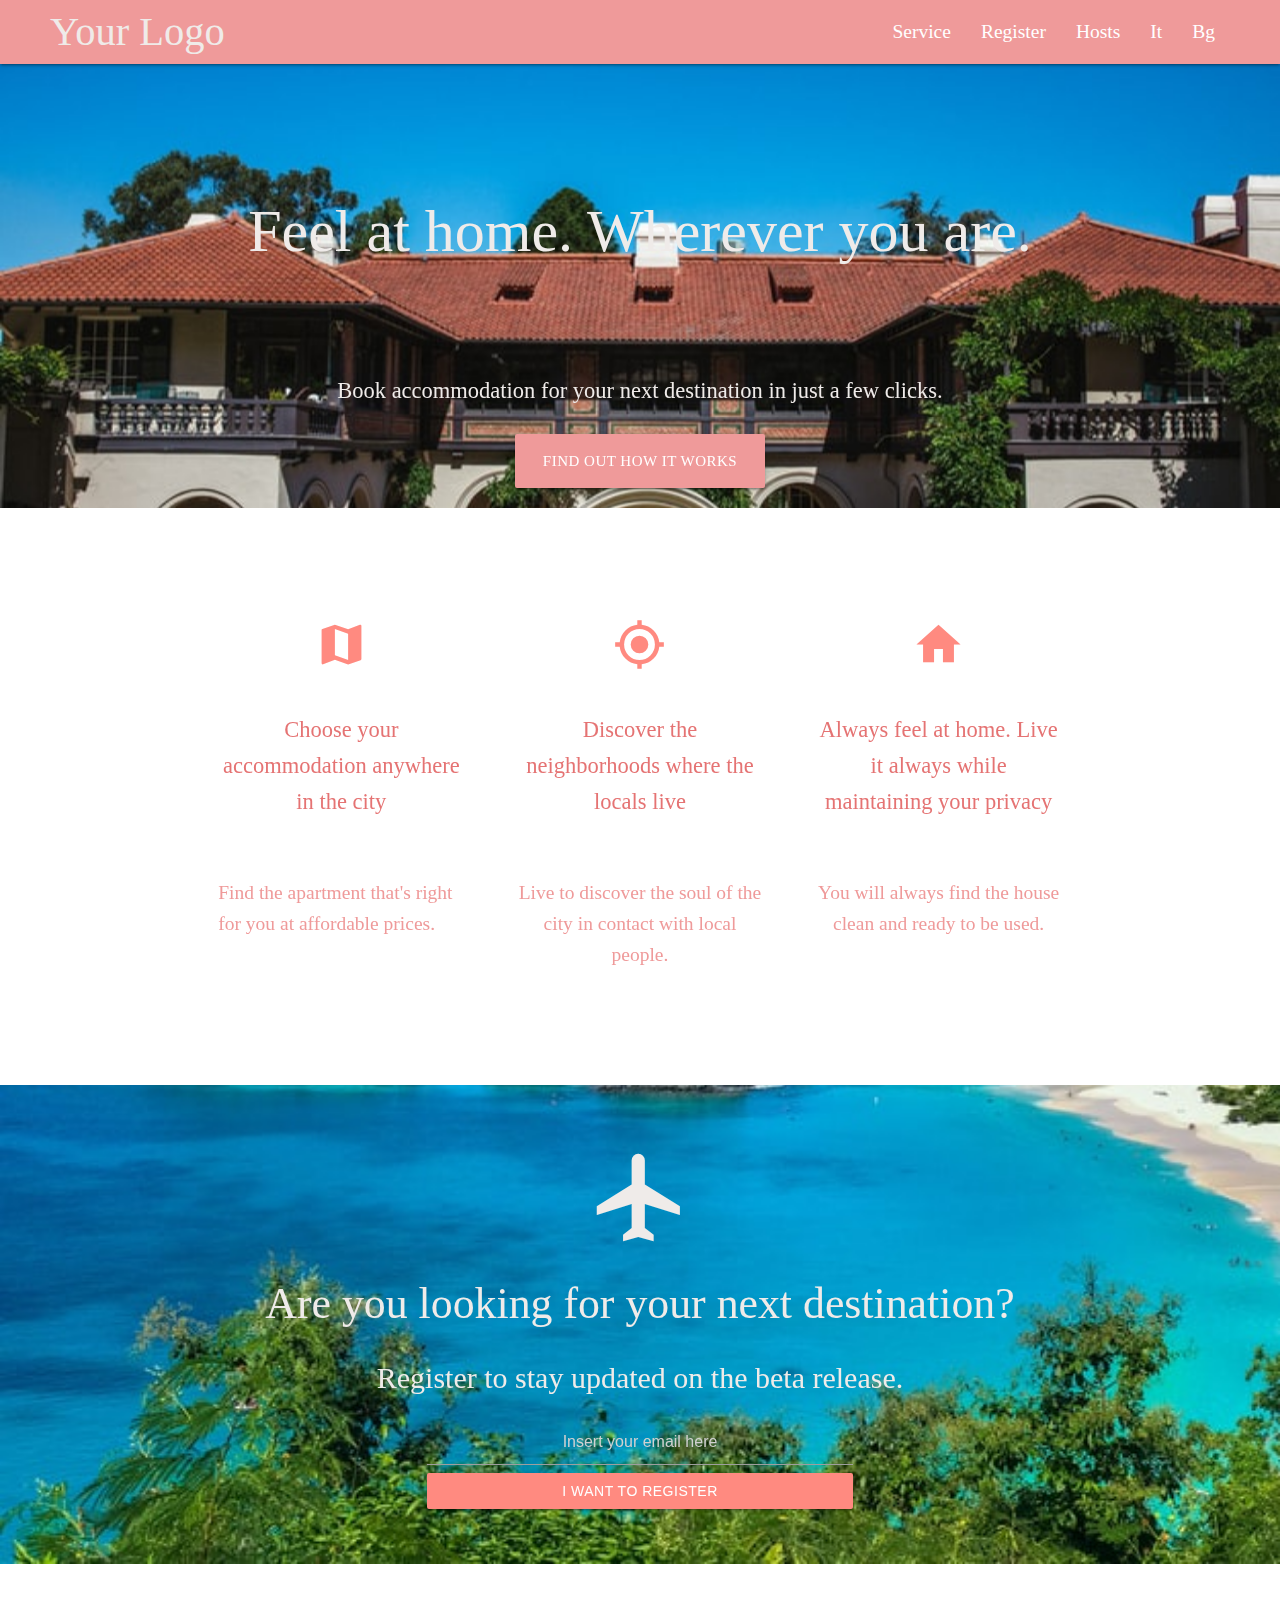
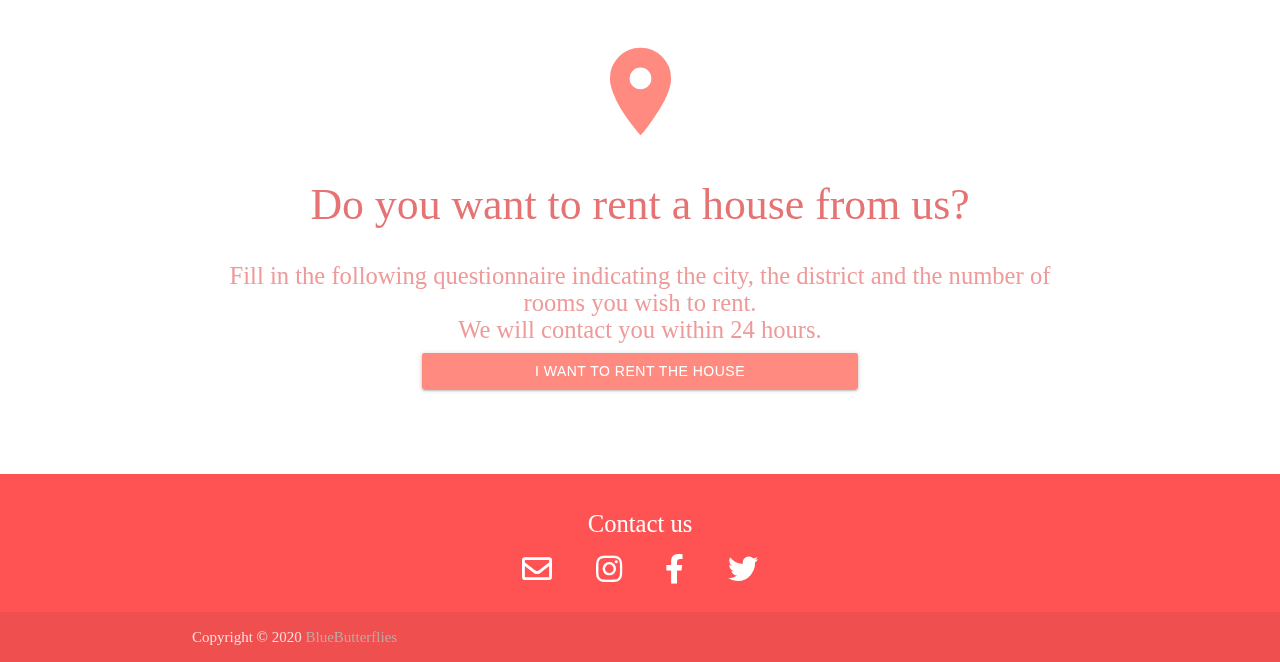
<file: index.html>
<!DOCTYPE html>
<html lang="en">
<head>
    <meta http-equiv="Content-Type" content="text/html; charset=UTF-8"/>
    <meta name="viewport" content="width=device-width, initial-scale=1"/>
    <title>You logo | Holiday homes, apartments and rooms for rent</title>
    <meta name="description"
          content="Rent unique seats in any location.Feel at home wherever you are at affordable prices with Your logo.">

    <!-- Facebook open graph -->
    <meta property="og:url"
          content="your web site link"/>
    <meta property="og:title" content="You logo | Holiday homes, apartments and rooms for rent"/>
    <meta property="og:description" content="Description of your company"/>
    <meta property="og:image"
          content="image for your company"/>

    <!-- CSS  -->
    <link href="https://fonts.googleapis.com/icon?family=Material+Icons" rel="stylesheet">
    <link href="css/materialize.css" type="text/css" rel="stylesheet" media="screen,projection"/>
    <link href="css/style.css" type="text/css" rel="stylesheet" media="screen,projection"/>

    <!-- Google Fonts -->
    <link href="https://fonts.googleapis.com/css2?family=Caveat:wght@700&display=swap" rel="stylesheet">

    <!-- Font Awesome-->
    <link rel="stylesheet" href="https://use.fontawesome.com/releases/v5.15.0/css/all.css">

    <!-- Sumome https://sumo.com/ -->
    <!-- This function  is for shared your web site  with social network-->
</head>
<body>
<!-- Fixed Navbar -->
<div class="navbar-fixed">
    <nav>
        <div class="nav-wrapper  red lighten-3">
            <a href="#!" class="brand-logo">Your Logo</a>
            <a href="#" data-target="mobile-demo" class="sidenav-trigger"><i class="material-icons">menu</i></a>
            <ul class="right hide-on-med-and-down">
                <li><a href="#service">Service</a></li>
                <li><a href="#register">Register</a></li>
                <li><a href="#hosts">Hosts</a></li>
                <li><a href="italian.html">It</a></li>
                <li><a href="bulgarian.html">Bg</a></li>
            </ul>
            <ul class="sidenav" id="mobile-demo">
                <li><a href="#service">Service</a></li>
                <li><a href="#register">Register</a></li>
                <li><a href="#hosts">Hosts</a></li>
                <li><a href="italian.html">It</a></li>
                <li><a href="bulgarian.html">Bg</a></li>
            </ul>
        </div>
    </nav>
</div>

<!-- Intro -->
<div id="index-banner" class="parallax-container">
    <div class="section-intro no-pad-bot">
        <div class="container">
            <br><br>
            <h1 class="header center brown-text text-lighten-5">Feel at home. Wherever you are.</h1>
            <div class="row center">
                <h5 class="header-subtitle col s12 light">Book accommodation for your next destination in just a few
                    clicks.</h5>
            </div>
            <div class="row center">
                <a href="#service" id="download-button" class="btn-large waves-effect waves-light red lighten-3">Find
                    out how it works</a>
            </div>
            <br><br>

        </div>
    </div>
    <div class="parallax"><img src="background1.jpg" alt="Unsplashed background img 1"></div>
</div>

<!-- Service -->
<div id="service" class="container">
    <div class="section red-text text-accent-1">
        <div class="col-service">

            <!--   Icon Section   -->
            <div class="row">
                <div class="col s12 m4">
                    <div class="icon-block">
                        <h2 class="center"><i class="material-icons">map</i></h2>
                        <h3 class=" center">Choose your accommodation anywhere in the city</h3>
                        <br>
                        <h5 center class="light">Find the apartment that's right for you at affordable prices.</h5>
                    </div>
                </div>

                <div class="col s12 m4">
                    <div class="icon-block">
                        <h2 class="center"><i class="material-icons">my_location</i></h2>
                        <h3 class="center">Discover the neighborhoods where the locals live</h3>
                        <br>
                        <h5 class=" center light">Live to discover the soul of the city in contact with local
                            people.</h5>
                    </div>
                </div>

                <div class="col s12 m4">
                    <div class="icon-block">
                        <h2 class="center"><i class="material-icons">home</i></h2>
                        <h3 class="center">Always feel at home. Live it always while maintaining your privacy</h3>
                        <br>
                        <h5 class="center light">You will always find the house clean and ready to be used.</h5>
                    </div>
                </div>
            </div>

        </div>
    </div>
</div>

<!-- Register -->
<div id="register" class="parallax-container valign-wrapper">
    <div class="section-register no-pad-bot">
        <div class="container">
            <div class="row center">
                <i class="material-icons register-icon">flight</i>
                <h3 class="col s12 light">Are you looking for your next destination?</h3>
                <h5 class="col s12">Register to stay updated on the beta release.</h5>
                <div class="row">
                    <div class="input-field col s12 l6 offset-l3">
                        <!-- Begin MailChimp Singup Forum . In this forum create your mail for register users. https://mailchimp.com/ -->
                        <input id="email" type="email" class="validate center red-text text-accent-3"
                               placeholder="Insert your email here">
                        <button class="btn btn-register waves-effect waves-light red accent-1 white-text" type="submit"
                                name="action">
                            I want to register
                        </button>
                    </div>
                </div>
            </div>
        </div>
    </div>
    <div class="parallax"><img src="background2.jpg" alt="Unsplashed background img 2"></div>
</div>

<!-- Hosts -->
<div id="hosts" class="container">
    <div class="section">

        <div class="row">
            <div class="col s12 center">
                <i class="material-icons hosts-icon red-text text-accent-1">place</i>
                <h3 class="col s12 light">Do you want to rent a house from us?</h3>
                <h5 class="col s12">
                    Fill in the following questionnaire indicating the city, the district and the number of rooms you
                    wish to rent.
                    <br>
                    We will contact you within 24 hours.
                </h5>
                <!-- Create form with Typeform - https://www.typeform.com/ -->
                <button class="col l6 offset-l3 btn btn-hosts waves-effect waves-light red accent-1 white-text"
                        type="submit" name="action">
                    I want to rent the house
                </button>
            </div>
        </div>

    </div>
</div>

<!-- Footer -->
<footer class="page-footer ">
    <div class="container">
        <div class="row">
            <div class="col l12 s12 center">
                <h5 class="white-text">Contact us</h5>

                <!-- Social media of your company -->
                <a href="mailto:your@email.com" class="social-icon"><i class="far fa-envelope"></i></a>
                <a href="https://www.instagram.com/" target="_blank" class="social-icon"><i
                        class="fab fa-instagram"></i></a>
                <a href="https://www.facebook.com/" target="_blank" class="social-icon"><i
                        class="fab fa-facebook-f"></i></a>
                <a href="https://twitter.com/" target="_blank" class="social-icon"><i class="fab fa-twitter"></i></a>
            </div>

        </div>
    </div>
    </div>
    <div class="footer-copyright">
        <div class="container">
            Copyright &copy 2020 <a class="brown-text text-lighten-3" href="" target="_blank">BlueButterflies</a>
        </div>
    </div>
</footer>

<!--  Scripts-->
<script src="https://code.jquery.com/jquery-2.1.1.min.js"></script>
<script src="js/materialize.js"></script>
<script src="js/init.js"></script>

<!-- Google Analytics https://analytics.google.com/analytics/web/provision/#/provision -->
<!-- This function serves for view the users they visit and from visit you web site -->
</body>
</html>
</file>
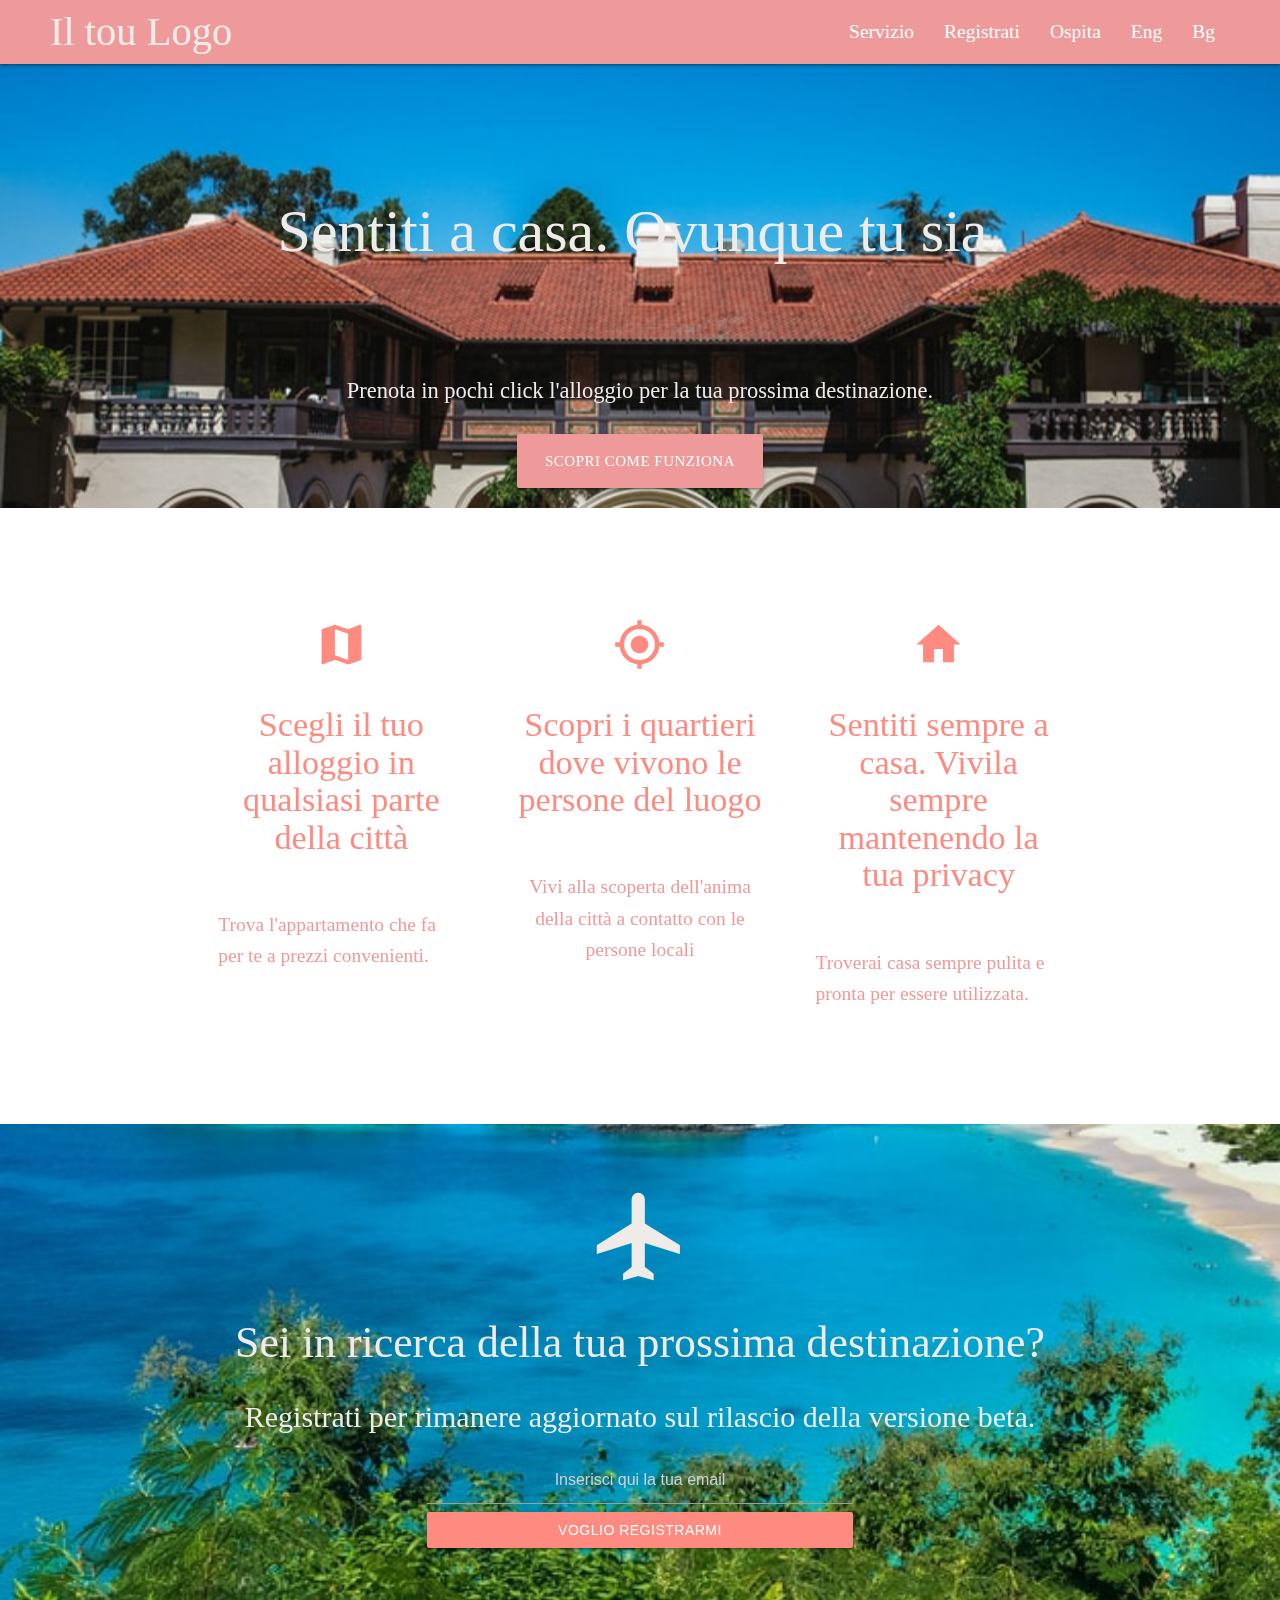
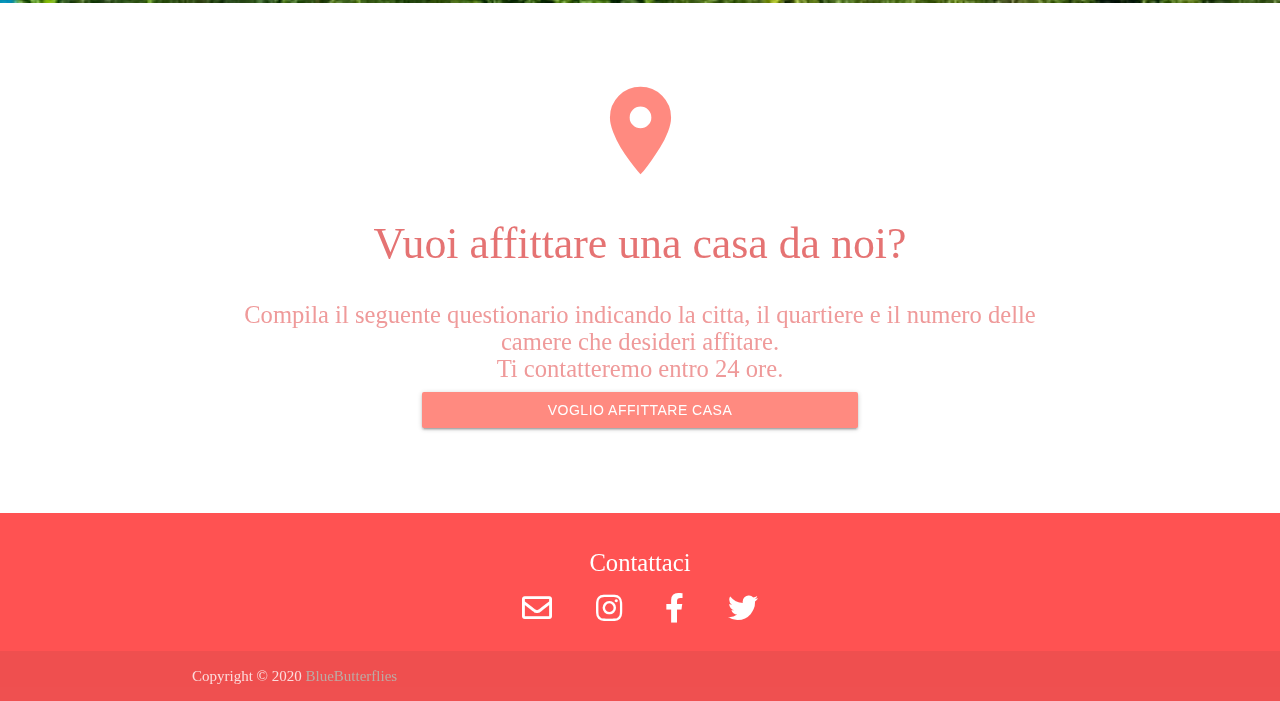
<file: italian.html>
<!DOCTYPE html>
<html lang="it">
<head>
    <meta http-equiv="Content-Type" content="text/html; charset=UTF-8"/>
    <meta name="viewport" content="width=device-width, initial-scale=1"/>
    <title>Il tuo ligo | Case vacanze, appartamenti e stanze in affitto</title>
    <meta name="description"
          content="Affitta posti unici in qualsiasi località.Sentiti a casa ovunque tu sia a prezzi convinienti con Tuo logo.">

    <!-- Facebook open graph -->
    <meta property="og:url"
          content="link della url della tua azienda"/>
    <meta property="og:title" content="Il tuo ligo | Case vacanze, appartamenti e stanze in affitto"/>
    <meta property="og:description" content="Descrizione della tua azienda"/>
    <meta property="og:image"
          content="image per la tua azienda"/>

    <!-- CSS  -->
    <link href="https://fonts.googleapis.com/icon?family=Material+Icons" rel="stylesheet">
    <link href="css/materialize.css" type="text/css" rel="stylesheet" media="screen,projection"/>
    <link href="css/style.css" type="text/css" rel="stylesheet" media="screen,projection"/>

    <!-- Google Fonts -->
    <link href="https://fonts.googleapis.com/css2?family=Caveat:wght@700&display=swap" rel="stylesheet">

    <!-- Font Awesome-->
    <link rel="stylesheet" href="https://use.fontawesome.com/releases/v5.15.0/css/all.css">

    <!-- Sumome https://sumo.com/ -->
    <!-- This function  is for shared your web site  with social network-->
</head>
<body>
<!-- Fixed Navbar -->
<div class="navbar-fixed">
    <nav>
        <div class="nav-wrapper  red lighten-3">
            <a href="#!" class="brand-logo">Il tou Logo</a>
            <a href="#" data-target="mobile-demo" class="sidenav-trigger"><i class="material-icons">menu</i></a>
            <ul class="right hide-on-med-and-down">
                <li><a href="#service">Servizio</a></li>
                <li><a href="#register">Registrati</a></li>
                <li><a href="#hosts">Ospita</a></li>
                <li><a href="index.html">Eng</a></li>
                <li><a href="bulgarian.html">Bg</a></li>
            </ul>
            <ul class="sidenav" id="mobile-demo">
                <li><a href="#service">Servizio</a></li>
                <li><a href="#register">Registrati</a></li>
                <li><a href="#hosts">Ospita</a></li>
                <li><a href="index.html">Eng</a></li>
                <li><a href="bulgarian.html">Bg</a></li>
            </ul>
        </div>
    </nav>
</div>

<!-- Intro -->
<div id="index-banner" class="parallax-container">
    <div class="section-intro no-pad-bot">
        <div class="container">
            <br><br>
            <h1 class="header center brown-text text-lighten-5">Sentiti a casa. Ovunque tu sia.</h1>
            <div class="row center">
                <h5 class="header-subtitle col s12 light">Prenota in pochi click l'alloggio per la tua prossima
                    destinazione.</h5>
            </div>
            <div class="row center">
                <a href="#service" id="download-button" class="btn-large waves-effect waves-light red lighten-3">Scopri
                    come funziona</a>
            </div>
            <br><br>

        </div>
    </div>
    <div class="parallax"><img src="background1.jpg" alt="Unsplashed background img 1"></div>
</div>

<!-- Service -->
<div id="service" class="container">
    <div class="section red-text text-accent-1">
        <div class="col-service">

            <!--   Icon Section   -->
            <div class="row">
                <div class="col s12 m4">
                    <div class="icon-block">
                        <h2 class="center"><i class="material-icons">map</i></h2>
                        <h4 class="center">Scegli il tuo alloggio in qualsiasi parte della città</h4>
                        <br>
                        <h5 center class="light">Trova l'appartamento che fa per te a prezzi convenienti.</h5>
                    </div>
                </div>

                <div class="col s12 m4">
                    <div class="icon-block">
                        <h2 class="center"><i class="material-icons">my_location</i></h2>
                        <h4 class="center">Scopri i quartieri dove vivono le persone del luogo</h4>
                        <br>
                        <h5 class=" center light">Vivi alla scoperta dell'anima della città a contatto con le persone
                            locali</h5>
                    </div>
                </div>

                <div class="col s12 m4">
                    <div class="icon-block">
                        <h2 class="center"><i class="material-icons">home</i></h2>
                        <h4 class="center">Sentiti sempre a casa. Vivila sempre mantenendo la tua privacy</h4>
                        <br>
                        <h5 class="light">Troverai casa sempre pulita e pronta per essere utilizzata.</h5>
                    </div>
                </div>
            </div>

        </div>
    </div>
</div>

<!-- Register -->
<div id="register" class="parallax-container valign-wrapper">
    <div class="section-register no-pad-bot">
        <div class="container">
            <div class="row center">
                <i class="material-icons register-icon">flight</i>
                <h3 class="col s12 light">Sei in ricerca della tua prossima destinazione?</h3>
                <h5 class="col s12">Registrati per rimanere aggiornato sul rilascio della versione beta.</h5>
                <div class="row">
                    <div class="input-field col s12 l6 offset-l3">
                        <!-- Begin MailChimp Singup Forum . In this forum create your mail for register users. https://mailchimp.com/ -->
                        <input id="email" type="email" class="validate center white-text"
                               placeholder="Inserisci qui la tua email">
                        <button class="btn btn-register waves-effect waves-light red accent-1" type="submit"
                                name="action">
                            Voglio registrarmi
                        </button>
                    </div>
                </div>


            </div>
        </div>
    </div>
    <div class="parallax"><img src="background2.jpg" alt="Unsplashed background img 2"></div>
</div>

<!-- Hosts -->
<div id="hosts" class="container">
    <div class="section">

        <div class="row">
            <div class="col s12 center">
                <i class="material-icons hosts-icon red-text text-accent-1">place</i>
                <h3>Vuoi affittare una casa da noi?</h3>
                <h5 class="col s12">
                    Compila il seguente questionario indicando la citta, il quartiere e il numero delle camere che
                    desideri affitare.
                    <br>
                    Ti contatteremo entro 24 ore.
                </h5>
                <!-- Create form with Typeform - https://www.typeform.com/ -->
                <button class=" col l6 offset-l3 btn btn-hosts waves-effect waves-light red accent-1 white-text"
                        type="submit" name="action">
                    Voglio affittare casa
                </button>
            </div>
        </div>

    </div>
</div>

<!-- Footer -->
<footer class="page-footer">
    <div class="container">
        <div class="row">
            <div class="col l12 s12 center">
                <h5 class="white-text">Contattaci</h5>

                <!-- Social media della la tua società -->
                <a href="mailto:your@email.com" class="social-icon"><i class="far fa-envelope"></i></a>
                <a href="https://www.instagram.com/" target="_blank" class="social-icon"><i
                        class="fab fa-instagram"></i></a>
                <a href="https://www.facebook.com/" target="_blank" class="social-icon"><i
                        class="fab fa-facebook-f"></i></a>
                <a href="https://twitter.com/" target="_blank" class="social-icon"><i class="fab fa-twitter"></i></a>
            </div>
        </div>
    </div>
    <div class="footer-copyright">
        <div class="container">
            Copyright &copy 2020 <a class="brown-text text-lighten-3" href="" target="_blank">BlueButterflies</a>
        </div>
    </div>
</footer>


<!--  Scripts-->
<script src="https://code.jquery.com/jquery-2.1.1.min.js"></script>
<script src="js/materialize.js"></script>
<script src="js/init.js"></script>

<!-- Google Analytics https://analytics.google.com/analytics/web/provision/#/provision -->
<!-- This function serves for view the users they visit and from visit you web site -->

</body>
</html>
</file>
<file: css/style.css>
/* Custom Stylesheet */
/**
 * Use this file to override Materialize files so you can update
 * the core Materialize files in the future
 *
 * Made By MaterializeCSS.com
 */
body{
  font-family: 'Dancing Script', "Comic Sans MS";
}

nav a,
nav .brand-logo{
  color: #efebe9;
  font-size: 2.7em;
}

nav ul a{
  font-size: 1.3em;
}

.nav-wrapper{
  padding: 0 50px;
}

p {
  line-height: 2rem;
}

.sidenav-trigger {
  color: #FFFFFF;
}

.parallax-container {
  min-height: 380px;
  line-height: 0;
  height: auto;
  color: #efebe9;
}
  .section-intro{
    height: 100%;
    width: 100%;
  }

  .header{
    margin-top: 15%;
    font-size: 4em;
  }

.header-subtitle{
  margin-top: 10%;
  font-size: 1.5em;
}

.col-service{
  margin-top: 60px;
  margin-bottom: 90px;
}
@media only screen and (max-width : 992px) {
  .parallax-container .section {
    position: absolute;
    top: 40%;
  }
  #index-banner .section {
    top: 10%;
  }
}

@media only screen and (max-width : 600px) {
  #index-banner .section {
    top: 0;
  }

  .nav-wrapper{
    padding: 0 5px;
  }
}

.icon-block {
  padding: 0 15px;
}
.icon-block .material-icons {
  font-size: inherit;
}

#service h3{
  font-size: 1.5em;
  line-height: 1.6em;
}

#service h5{
  font-size: 1.3em;
  line-height: 1.6em;
}

#service h3{
  color: #e57373;
}

#service h5{
  color: #ef9a9a;
}

#register h5{
  font-size: 2em;
}

.btn-register{
  width: 100%;
}

.register-icon{
  font-size: 7em;
  margin-top: 60px;
}

.section-register{
  height: 100%;
  width: 100%;
}
.hosts-icon{
  font-size: 7em;
  margin-top: 60px;
}

#hosts h3{
  color: #e57373;
}

#hosts h5{
  color: #ef9a9a;
}

#hosts{
  margin-bottom: 50px;
}

.btn-hosts{
  width: 100%;
}

footer.page-footer {
  margin: 0;
  background-color: #ff5252;
}

.social-icon{
  font-size: 2em;
  color: #FFFFFF;
  padding: 0 20px;
}

.social-icon:hover{
  color: #ef9a9a;
}

.container-footer{
}
</file>
